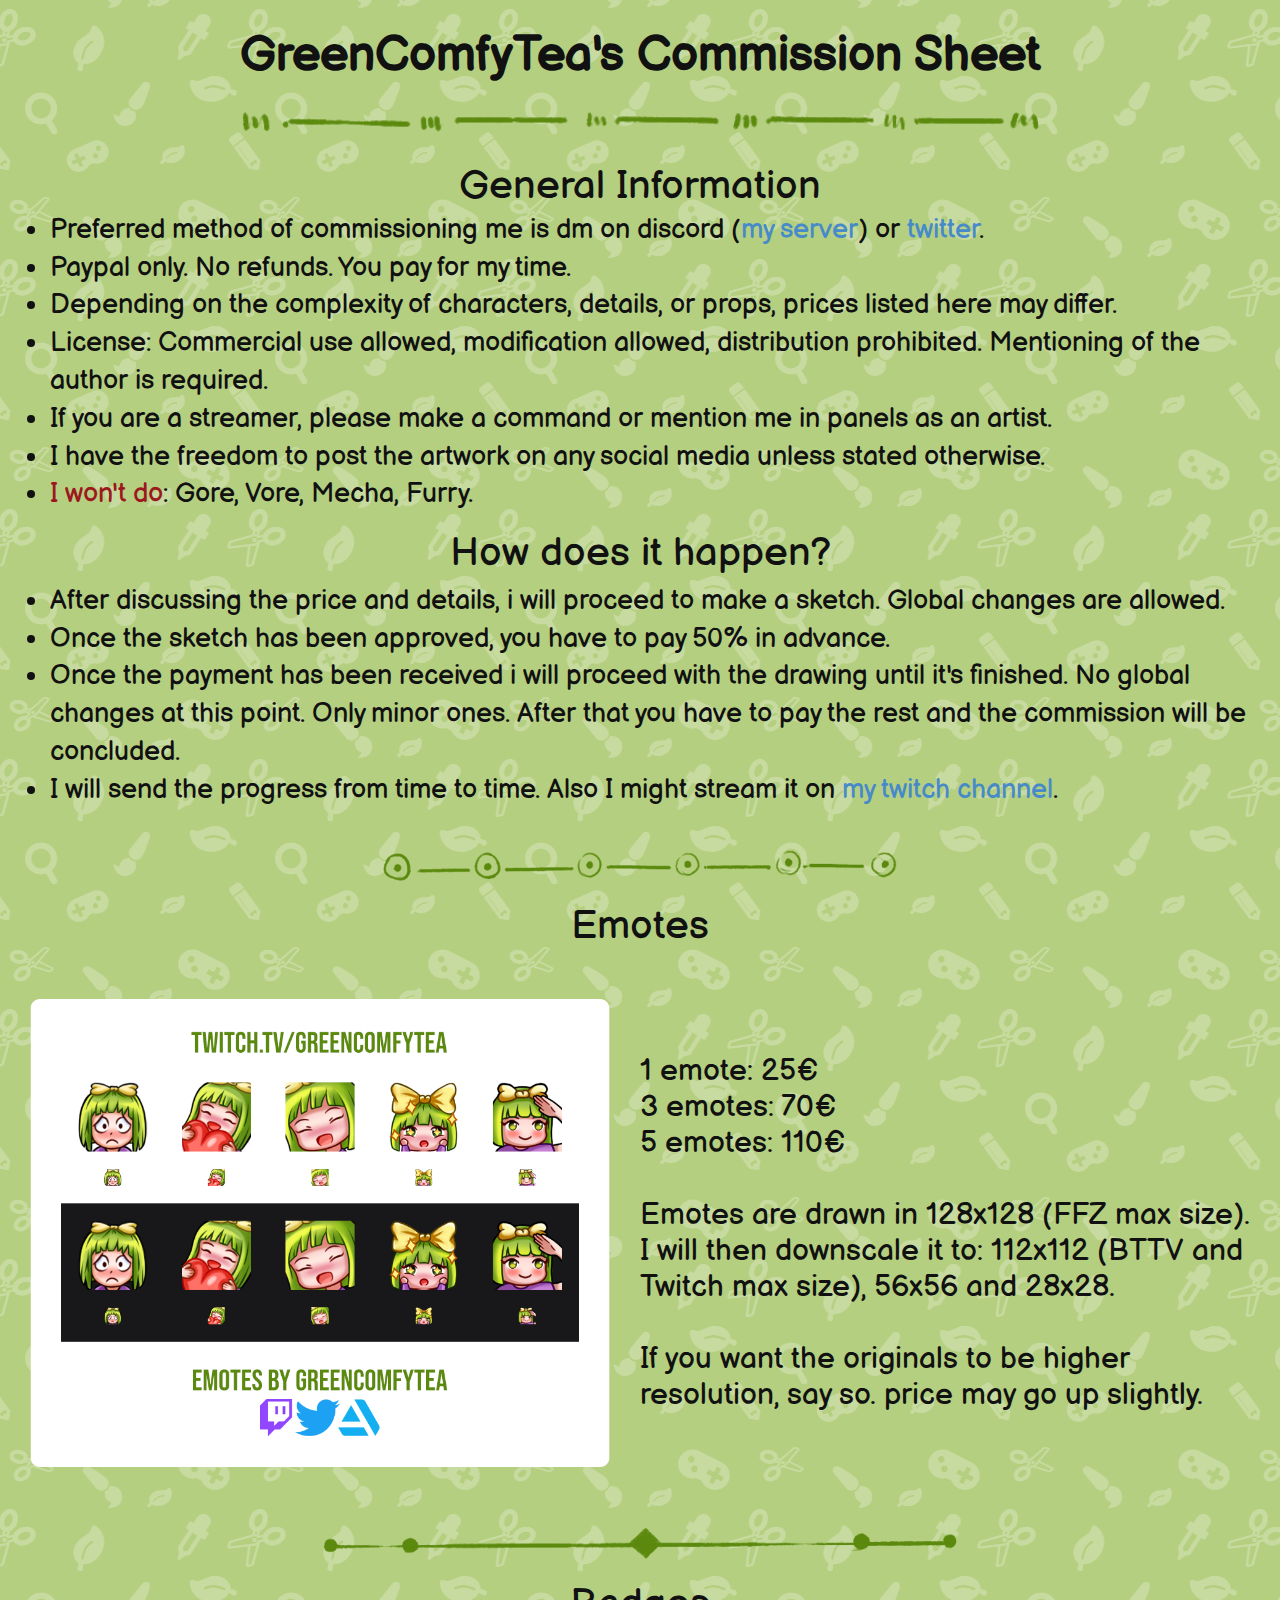
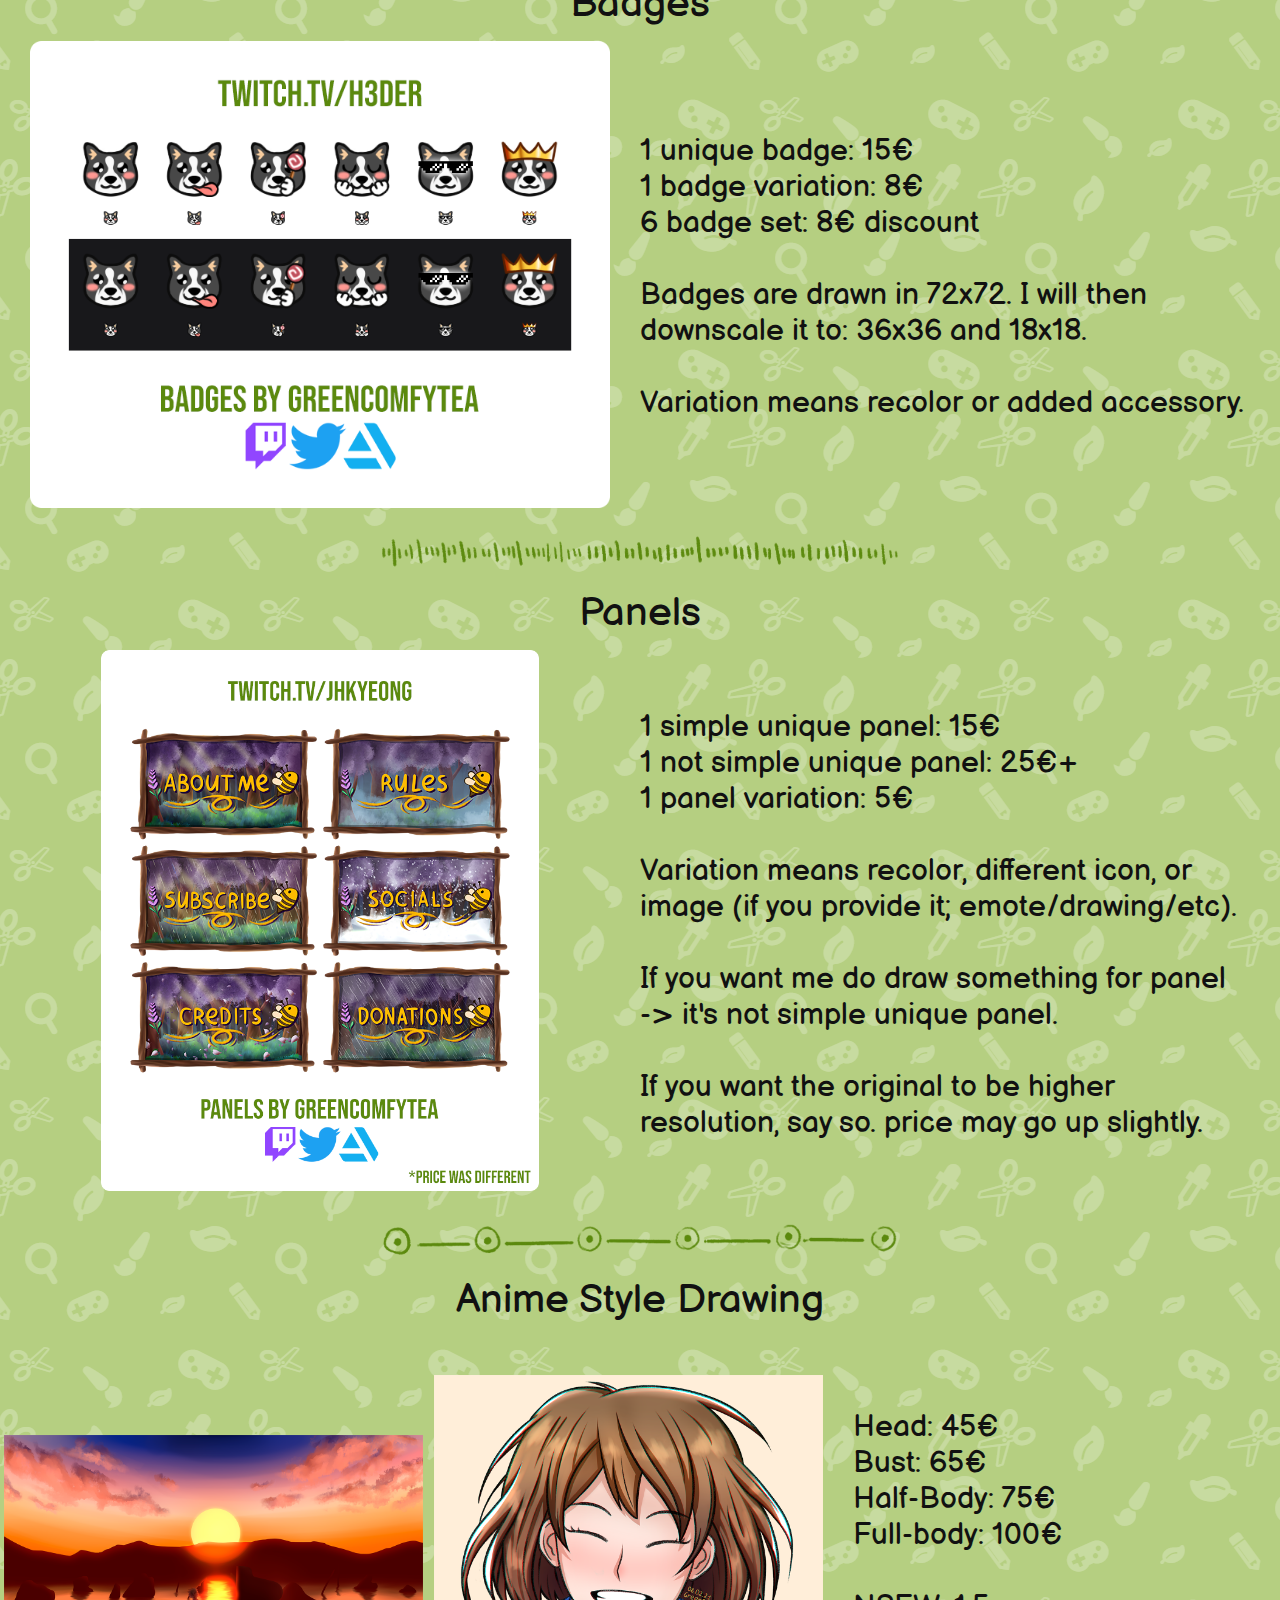
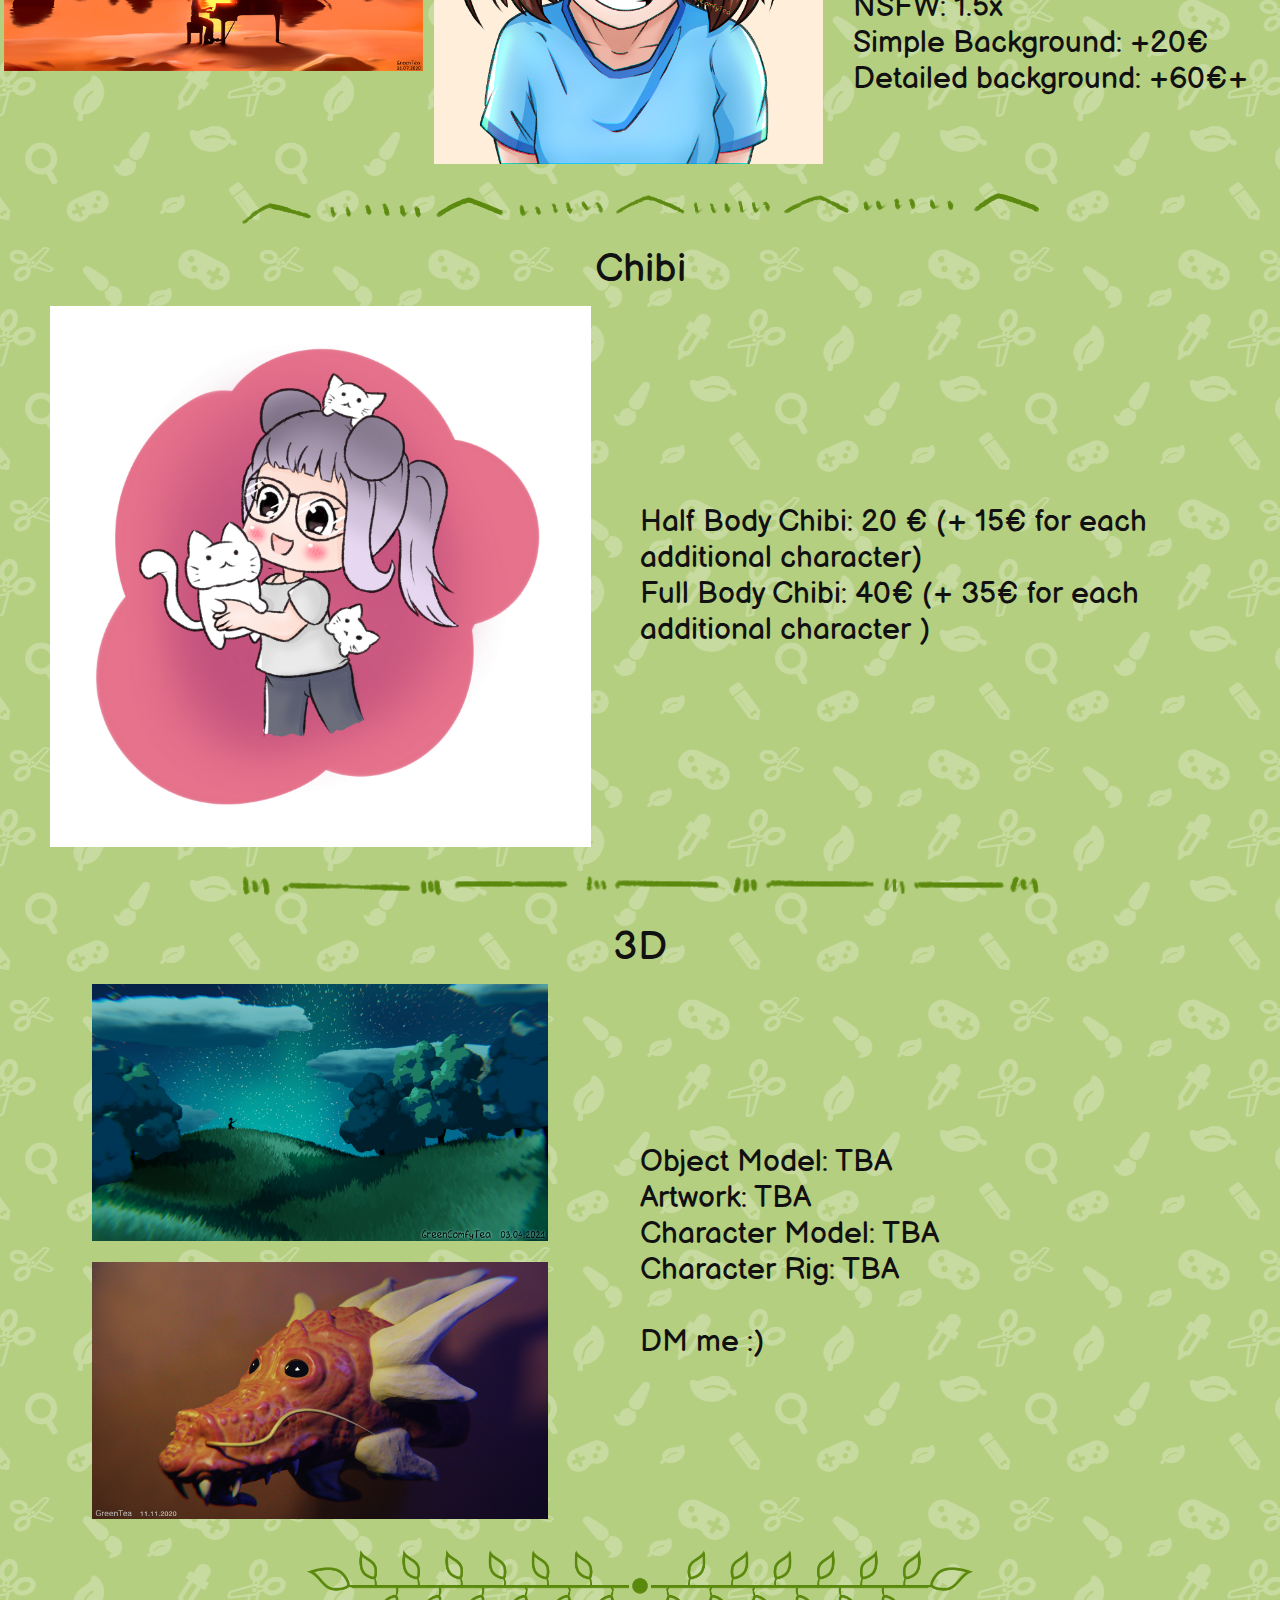
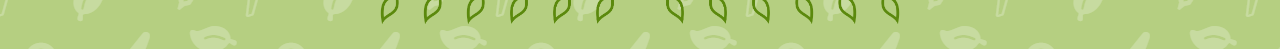
<file: index.html>
<!DOCTYPE html>
<html style="font-size: 16px;" lang="en-LV">
  <head>
    <meta name="viewport" content="width=device-width, initial-scale=1.0">
    <meta charset="utf-8">
    <meta name="keywords" content="art, artist, artwork, commission, green tea, tea, twitch, streamer, streaming, emotes, drawing, digital, digital drawing, design, 3d, 3d artwork, modelling, 3d modelling, 3d character, 3d rigging, rigging, live2d, live2d avatar, live2d model, vtuber, avatar, vtuber avatar, vtuber model, money, price, luxury, talent, talented, genius">
    <meta name="description" content="Remember! Reality's an illusion, the universe is a hologram, buy gold! Byeeee!">
    <meta name="page_type" content="np-template-header-footer-from-plugin">
    <title>GreenComfyTea's Commission Sheet</title>
    <link rel="stylesheet" href="nicepage.css" media="screen">
<link rel="stylesheet" href="index.css" media="screen">
    <script class="u-script" type="text/javascript" src="jquery.js" defer=""></script>
    <script class="u-script" type="text/javascript" src="nicepage.js" defer=""></script>
    <link rel="icon" href="images/favicon.png">
    
    <link id="u-theme-google-font" rel="stylesheet" href="https://fonts.googleapis.com/css?family=Roboto:100,100i,300,300i,400,400i,500,500i,700,700i,900,900i|Open+Sans:300,300i,400,400i,600,600i,700,700i,800,800i">
    
    
    
    
    
    
    
    
    
    
    
    
    
    
    
    
    
    <script type="application/ld+json">{
		"@context": "http://schema.org",
		"@type": "Organization",
		"name": "GreenComfyTea"
}</script>
    <meta property="og:title" content="GreenComfyTea's Commission Sheet">
    <meta property="og:type" content="website">
    <meta property="og:description" content="Remember! Reality's an illusion, the universe is a hologram, buy gold! Byeeee!">
    <meta name="theme-color" content="#478ac9">
  </head>
  <body data-home-page="index.html" data-home-page-title="index" class="u-body u-image u-image-tiles" style="background-position: 50% 50%; background-image: url(&quot;images/tile.png&quot;);"><header class="u-clearfix u-header u-header" id="sec-3b6c"><div class="u-clearfix u-sheet u-valign-middle-lg u-valign-middle-xl u-sheet-1">
        <div class="u-container-style u-custom-color-5 u-expanded-width-md u-expanded-width-sm u-expanded-width-xs u-group u-shape-rectangle u-group-1">
          <div class="u-container-layout u-valign-top-md u-valign-top-sm u-valign-top-xs u-container-layout-1">
            <h1 class="u-align-center u-text u-text-1">GreenComfyTea's Commission Sheet</h1>
          </div>
        </div>
      </div></header>
    <section class="u-clearfix u-section-1" id="sec-c059">
      <div class="u-clearfix u-sheet u-sheet-1">
        <div class="u-absolute-hcenter-xl u-container-style u-custom-color-5 u-expanded-height-xl u-expanded-width-lg u-expanded-width-md u-expanded-width-sm u-expanded-width-xs u-group u-shape-rectangle u-group-1">
          <div class="u-container-layout u-valign-middle-md u-valign-middle-sm u-valign-middle-xs u-container-layout-1">
            <img class="u-image u-image-contain u-image-default u-image-1" src="images/6.png" alt="" data-image-width="758" data-image-height="19">
          </div>
        </div>
      </div>
    </section>
    <section class="skrollable u-align-left u-clearfix u-section-2" id="sec-4b96">
      <div class="u-clearfix u-sheet u-valign-middle-sm u-valign-middle-xl u-valign-middle-xs u-sheet-1">
        <div class="u-clearfix u-custom-color-5 u-expanded-width-lg u-expanded-width-md u-expanded-width-sm u-expanded-width-xs u-layout-wrap u-layout-wrap-1">
          <div class="u-gutter-0 u-layout" style="">
            <div class="u-layout-col" style="">
              <div class="u-align-center-md u-align-center-sm u-align-center-xs u-container-style u-layout-cell u-size-30 u-layout-cell-1">
                <div class="u-container-layout u-valign-middle-xl u-valign-top-xs u-container-layout-1">
                  <h2 class="u-text u-text-default-xl u-text-1">General Information</h2>
                </div>
              </div>
              <div class="u-align-left u-container-style u-layout-cell u-size-30 u-layout-cell-2">
                <div class="u-container-layout u-container-layout-2">
                  <ul class="u-text u-text-2">
                    <li>Preferred method of commissioning me is dm on discord (<a href="https://discord.gg/HyuVEyR" c="" class="u-active-none u-border-none u-btn u-button-style u-custom-font u-hover-none u-none u-text-palette-1-base u-btn-1">my server</a>) or&nbsp;<a href="https://twitter.com/GreenComfyTea" c="" class="u-active-none u-border-none u-btn u-button-link u-button-style u-custom-font u-hover-none u-none u-text-palette-1-base u-btn-2">twitter</a>.
                    </li>
                    <li>Paypal only. No refunds. You pay for ​my time.</li>
                    <li>Depending on the complexity of characters, details, or props, prices listed here may differ.</li>
                    <li>License: Commercial use allowed, modification allowed, distribution prohibited. Mentioning of the author is required.</li>
                    <li>If you are a streamer, please make a command or mention me in panels as an artist.</li>
                    <li>I have the freedom to post the artwork on any social media unless stated otherwise.<br>
                    </li>
                    <li>
                      <span class="u-text-custom-color-6">I won't do</span>: Gore, Vore, Mecha, Furry.
                    </li>
                  </ul>
                </div>
              </div>
            </div>
          </div>
        </div>
      </div>
    </section>
    <section class="skrollable u-align-left u-clearfix u-section-3" id="sec-a62b">
      <div class="u-clearfix u-sheet u-valign-middle u-sheet-1">
        <div class="u-clearfix u-custom-color-5 u-expanded-width-lg u-expanded-width-md u-expanded-width-sm u-expanded-width-xs u-layout-wrap u-layout-wrap-1">
          <div class="u-gutter-0 u-layout" style="">
            <div class="u-layout-col" style="">
              <div class="u-align-center-md u-align-center-sm u-align-center-xs u-container-style u-layout-cell u-size-30 u-layout-cell-1">
                <div class="u-container-layout u-valign-middle-xs u-valign-top-lg u-valign-top-md u-valign-top-sm u-valign-top-xl u-container-layout-1">
                  <h2 class="u-text u-text-default u-text-1">How does it happen?</h2>
                </div>
              </div>
              <div class="u-align-left u-container-style u-layout-cell u-size-30 u-layout-cell-2">
                <div class="u-container-layout u-container-layout-2">
                  <ul class="u-text u-text-2">
                    <li style="">After discussing the price and details, i will proceed to make a sketch. Global changes are allowed.&nbsp;</li>
                    <li style="">Once the sketch has been approved, you have to pay 50% in advance.&nbsp;</li>
                    <li style="">Once the payment has been received i will proceed with the drawing until it's finished. No global changes at this point. Only minor ones. After that you have to pay the rest and the commission will be concluded.</li>
                    <li>I will send the progress from time to time. Also I might stream it on&nbsp;<a href="https://twitch.tv/GreenComfyTea" c="" class="u-active-none u-border-none u-btn u-button-link u-button-style u-custom-font u-hover-none u-none u-text-palette-1-base u-btn-1">my twitch channel</a>.
                    </li>
                  </ul>
                </div>
              </div>
            </div>
          </div>
        </div>
      </div>
    </section>
    <section class="u-clearfix u-section-4" id="sec-2f65">
      <div class="u-clearfix u-sheet u-valign-middle-md u-valign-middle-sm u-valign-middle-xs u-sheet-1">
        <div class="u-absolute-hcenter-xl u-container-style u-custom-color-5 u-expanded-height-xl u-expanded-width-lg u-expanded-width-md u-expanded-width-sm u-expanded-width-xs u-group u-shape-rectangle u-group-1">
          <div class="u-container-layout u-valign-middle-lg u-valign-top-sm u-container-layout-1">
            <img class="u-expanded-width-md u-image u-image-contain u-image-default u-image-1" src="images/5.png" alt="" data-image-width="762" data-image-height="46">
          </div>
        </div>
      </div>
    </section>
    <section class="skrollable u-align-left u-clearfix u-section-5" id="sec-227f">
      <div class="u-clearfix u-sheet u-valign-middle u-sheet-1">
        <div class="u-clearfix u-custom-color-5 u-expanded-width-lg u-expanded-width-md u-expanded-width-sm u-expanded-width-xs u-layout-wrap u-layout-wrap-1">
          <div class="u-layout" style="">
            <div class="u-layout-col" style="">
              <div class="u-size-30">
                <div class="u-layout-col">
                  <div class="u-container-style u-layout-cell u-shape-rectangle u-size-60 u-layout-cell-1">
                    <div class="u-container-layout u-valign-middle-lg u-valign-middle-xl u-valign-top-md u-valign-top-sm u-valign-top-xs u-container-layout-1">
                      <h2 class="u-text u-text-default u-text-1">Emotes</h2>
                    </div>
                  </div>
                </div>
              </div>
              <div class="u-size-30" style="">
                <div class="u-layout-row" style="">
                  <div class="u-align-left u-container-style u-layout-cell u-size-30 u-layout-cell-2">
                    <div class="u-container-layout u-container-layout-2">
                      <img class="u-absolute-hcenter-sm u-absolute-hcenter-xs u-expanded-height-xs u-expanded-width-lg u-expanded-width-md u-expanded-width-xl u-image u-image-contain u-image-default u-image-1" src="images/greencomfyteaemotecard2.png" alt="" data-image-width="772" data-image-height="758">
                    </div>
                  </div>
                  <div class="u-container-style u-layout-cell u-size-30 u-layout-cell-3">
                    <div class="u-container-layout u-valign-middle-lg u-valign-middle-xl u-valign-top-md u-container-layout-3">
                      <p class="u-text u-text-2">1 emote: 25€<br>3 emotes: 70€<br>5 emotes: 110€<br>
                        <br>Emotes are drawn in 128x128 (FFZ max size). I will then downscale it to: 112x112 (BTTV and Twitch max size), 56x56 and 28x28.<br>
                        <br>If you want the originals to be higher resolution, say so. price may go up slightly.<br>
                      </p>
                    </div>
                  </div>
                </div>
              </div>
            </div>
          </div>
        </div>
      </div>
    </section>
    <section class="u-clearfix u-section-6" id="sec-d68f">
      <div class="u-clearfix u-sheet u-valign-middle-md u-valign-middle-sm u-valign-middle-xs u-sheet-1">
        <div class="u-absolute-hcenter-xl u-container-style u-custom-color-5 u-expanded-height-xl u-expanded-width-lg u-expanded-width-md u-expanded-width-sm u-expanded-width-xs u-group u-shape-rectangle u-group-1">
          <div class="u-container-layout u-valign-middle-lg u-valign-middle-md u-valign-middle-sm u-valign-middle-xs u-container-layout-1">
            <img class="u-expanded-width-md u-expanded-width-sm u-expanded-width-xs u-image u-image-contain u-image-default u-image-1" src="images/3.png" alt="" data-image-width="777" data-image-height="38">
          </div>
        </div>
      </div>
    </section>
    <section class="u-align-center u-clearfix u-section-7" id="sec-eba0">
      <div class="u-clearfix u-sheet u-valign-middle-xl u-sheet-1">
        <div class="u-clearfix u-custom-color-5 u-expanded-width-lg u-expanded-width-md u-expanded-width-sm u-expanded-width-xs u-layout-wrap u-layout-wrap-1">
          <div class="u-layout">
            <div class="u-layout-col">
              <div class="u-size-30">
                <div class="u-layout-col">
                  <div class="u-align-center-xs u-container-style u-layout-cell u-size-60 u-layout-cell-1">
                    <div class="u-container-layout u-valign-bottom-xl u-valign-top-sm u-valign-top-xs u-container-layout-1">
                      <h2 class="u-text u-text-1">Badges<br>
                      </h2>
                    </div>
                  </div>
                </div>
              </div>
              <div class="u-size-30">
                <div class="u-layout-row">
                  <div class="u-align-left u-container-style u-layout-cell u-size-30 u-layout-cell-2">
                    <div class="u-container-layout u-valign-middle-md u-valign-middle-sm u-valign-top-xs u-container-layout-2">
                      <img class="u-expanded-width-lg u-expanded-width-md u-expanded-width-xl u-expanded-width-xs u-image u-image-contain u-image-default u-image-1" src="images/h3derbadgecard.png" alt="" data-image-width="748" data-image-height="602">
                    </div>
                  </div>
                  <div class="u-container-style u-layout-cell u-size-30 u-layout-cell-3">
                    <div class="u-container-layout u-container-layout-3">
                      <p class="u-text u-text-2">1 unique badge: 15€<br>1 badge variation: 8€<br>6 badge set: 8€ discount<br>
                        <br>Badges are drawn in 72x72. I will then downscale it to: 36x36 and 18x18.<br>
                        <br>Variation means recolor or added accessory.
                      </p>
                    </div>
                  </div>
                </div>
              </div>
            </div>
          </div>
        </div>
      </div>
    </section>
    <section class="u-clearfix u-section-8" id="sec-93bd">
      <div class="u-clearfix u-sheet u-valign-middle-md u-valign-middle-sm u-valign-middle-xs u-sheet-1">
        <div class="u-absolute-hcenter-xl u-container-style u-custom-color-5 u-expanded-height-xl u-expanded-width-lg u-expanded-width-md u-expanded-width-sm u-expanded-width-xs u-group u-shape-rectangle u-group-1">
          <div class="u-container-layout u-valign-top-lg u-container-layout-1">
            <img class="u-expanded-width-md u-expanded-width-sm u-expanded-width-xs u-image u-image-contain u-image-default u-image-1" src="images/4.png" alt="" data-image-width="781" data-image-height="47">
          </div>
        </div>
      </div>
    </section>
    <section class="u-align-left u-clearfix u-section-9" id="sec-bf59">
      <div class="u-clearfix u-sheet u-sheet-1">
        <div class="u-clearfix u-custom-color-5 u-expanded-width-lg u-expanded-width-md u-expanded-width-sm u-expanded-width-xs u-layout-wrap u-layout-wrap-1">
          <div class="u-layout">
            <div class="u-layout-col">
              <div class="u-size-30">
                <div class="u-layout-col">
                  <div class="u-container-style u-layout-cell u-size-60 u-layout-cell-1">
                    <div class="u-container-layout u-valign-top u-container-layout-1">
                      <h2 class="u-text u-text-default u-text-1">Panels</h2>
                    </div>
                  </div>
                </div>
              </div>
              <div class="u-size-30">
                <div class="u-layout-row">
                  <div class="u-align-center-sm u-align-center-xs u-align-left-lg u-align-left-md u-align-left-xl u-container-style u-layout-cell u-size-30 u-layout-cell-2">
                    <div class="u-container-layout u-valign-middle-md u-valign-middle-sm u-valign-middle-xs u-container-layout-2">
                      <img class="u-absolute-hcenter-sm u-absolute-hcenter-xs u-align-center-sm u-align-center-xs u-expanded-width u-image u-image-contain u-image-default u-image-1" src="images/jhkyeongpanelcard.png" alt="" data-image-width="750" data-image-height="928">
                    </div>
                  </div>
                  <div class="u-container-style u-layout-cell u-size-30 u-layout-cell-3">
                    <div class="u-container-layout u-valign-middle-xl u-container-layout-3">
                      <p class="u-text u-text-2">1 simple unique panel: 15€<br>1 not simple unique panel: 25€+<br>1 panel variation: 5€<br>
                        <br>Variation means recolor, different icon, or image (if you provide it; emote/drawing/etc).&nbsp;<br>
                        <br>If you want me do draw something for panel<br>-&gt; it's not simple unique panel.<br>
                        <br>If you want the original to be higher resolution, say so. price may go up slightly.
                      </p>
                    </div>
                  </div>
                </div>
              </div>
            </div>
          </div>
        </div>
      </div>
    </section>
    <section class="u-clearfix u-section-10" id="sec-1802">
      <div class="u-clearfix u-sheet u-valign-middle-md u-valign-middle-sm u-valign-middle-xs u-sheet-1">
        <div class="u-absolute-hcenter-xl u-container-style u-custom-color-5 u-expanded-height-xl u-expanded-width-lg u-expanded-width-md u-expanded-width-sm u-expanded-width-xs u-group u-shape-rectangle u-group-1">
          <div class="u-container-layout u-valign-top-sm u-container-layout-1">
            <img class="u-expanded-width-xs u-image u-image-contain u-image-default u-image-1" src="images/5.png" alt="" data-image-width="762" data-image-height="46">
          </div>
        </div>
      </div>
    </section>
    <section class="u-align-left u-clearfix u-section-11" id="sec-a500">
      <div class="u-clearfix u-sheet u-valign-middle-lg u-valign-middle-md u-valign-middle-sm u-valign-middle-xl u-sheet-1">
        <div class="u-clearfix u-custom-color-5 u-expanded-width-lg u-expanded-width-md u-expanded-width-sm u-expanded-width-xs u-layout-wrap u-layout-wrap-1">
          <div class="u-layout">
            <div class="u-layout-col">
              <div class="u-size-30">
                <div class="u-layout-col">
                  <div class="u-container-style u-layout-cell u-size-60 u-layout-cell-1">
                    <div class="u-container-layout u-valign-top u-container-layout-1">
                      <h2 class="u-text u-text-default u-text-1">Anime ​Style Drawing</h2>
                    </div>
                  </div>
                </div>
              </div>
              <div class="u-size-30">
                <div class="u-layout-row">
                  <div class="u-align-left u-container-style u-layout-cell u-size-30-lg u-size-30-md u-size-30-sm u-size-30-xs u-size-40-xl u-layout-cell-2">
                    <div class="u-container-layout u-valign-top-lg u-valign-top-md u-valign-top-sm u-container-layout-2">
                      <img class="u-image u-image-contain u-image-default u-preserve-proportions u-image-1" src="images/waterjuggg_bg_1280px.png" alt="" data-image-width="1280" data-image-height="1280">
                      <img class="u-image u-image-contain u-image-default u-image-2" src="images/kaworu_720p.png" alt="" data-image-width="1280" data-image-height="720">
                    </div>
                  </div>
                  <div class="u-container-style u-layout-cell u-size-20-xl u-size-30-lg u-size-30-md u-size-30-sm u-size-30-xs u-layout-cell-3">
                    <div class="u-container-layout u-valign-middle-lg u-valign-middle-md u-valign-middle-sm u-valign-middle-xl u-container-layout-3">
                      <p class="u-text u-text-2">Head: 45€<br>Bust: 65€<br>Half-Body: 75€<br>Full-body: 100€<br>
                        <br>NSFW: 1.5x<br>Simple Background: +20€<br>Detailed background: +60€+<br>
                      </p>
                    </div>
                  </div>
                </div>
              </div>
            </div>
          </div>
        </div>
      </div>
    </section>
    <section class="u-clearfix u-section-12" id="sec-e9c1">
      <div class="u-clearfix u-sheet u-valign-middle-sm u-valign-middle-xs u-sheet-1">
        <div class="u-absolute-hcenter-xl u-container-style u-custom-color-5 u-expanded-height-xl u-expanded-width-lg u-expanded-width-md u-expanded-width-sm u-expanded-width-xs u-group u-shape-rectangle u-group-1">
          <div class="u-container-layout u-valign-top-lg u-container-layout-1">
            <img class="u-expanded-width-xs u-image u-image-contain u-image-default u-image-1" src="images/2.png" alt="" data-image-width="797" data-image-height="31">
          </div>
        </div>
      </div>
    </section>
    <section class="u-align-left u-clearfix u-section-13" id="sec-f4ce">
      <div class="u-clearfix u-sheet u-valign-middle u-sheet-1">
        <div class="u-clearfix u-custom-color-5 u-expanded-width-lg u-expanded-width-md u-expanded-width-sm u-expanded-width-xs u-layout-wrap u-layout-wrap-1">
          <div class="u-layout">
            <div class="u-layout-col">
              <div class="u-size-30">
                <div class="u-layout-col">
                  <div class="u-container-style u-layout-cell u-size-60 u-layout-cell-1">
                    <div class="u-container-layout u-valign-top u-container-layout-1">
                      <h2 class="u-text u-text-default u-text-1">Chibi</h2>
                    </div>
                  </div>
                </div>
              </div>
              <div class="u-size-30">
                <div class="u-layout-row">
                  <div class="u-align-left u-container-style u-layout-cell u-size-30 u-layout-cell-2">
                    <div class="u-container-layout u-container-layout-2">
                      <img class="u-absolute-hcenter-sm u-absolute-hcenter-xs u-expanded-height-sm u-expanded-height-xs u-expanded-width-lg u-expanded-width-md u-expanded-width-xl u-image u-image-contain u-image-default u-image-1" src="images/wendy.png" alt="" data-image-width="1920" data-image-height="1920">
                    </div>
                  </div>
                  <div class="u-container-style u-layout-cell u-size-30 u-layout-cell-3">
                    <div class="u-container-layout u-valign-middle-xl u-container-layout-3">
                      <p class="u-text u-text-2">Half Body Chibi: 20 € (+ 15€ for each additional character)<br>Full Body Chibi: 40€ (+ 35€ for each additional character )
                      </p>
                    </div>
                  </div>
                </div>
              </div>
            </div>
          </div>
        </div>
      </div>
    </section>
    <section class="u-clearfix u-section-14" id="sec-788b">
      <div class="u-clearfix u-sheet u-valign-middle-md u-valign-middle-sm u-valign-middle-xs u-sheet-1">
        <div class="u-absolute-hcenter-xl u-container-style u-custom-color-5 u-expanded-height-xl u-expanded-width-lg u-expanded-width-md u-expanded-width-sm u-expanded-width-xs u-group u-shape-rectangle u-group-1">
          <div class="u-container-layout u-valign-top-lg u-valign-top-md u-container-layout-1">
            <img class="u-expanded-width-xs u-image u-image-contain u-image-default u-image-1" src="images/6.png" alt="" data-image-width="758" data-image-height="19">
          </div>
        </div>
      </div>
    </section>
    <section class="u-align-left u-clearfix u-section-15" id="sec-cacf">
      <div class="u-clearfix u-sheet u-sheet-1">
        <div class="u-clearfix u-custom-color-5 u-expanded-width-lg u-expanded-width-md u-expanded-width-sm u-expanded-width-xs u-layout-wrap u-layout-wrap-1">
          <div class="u-layout">
            <div class="u-layout-col">
              <div class="u-size-30">
                <div class="u-layout-col">
                  <div class="u-container-style u-layout-cell u-size-60 u-layout-cell-1">
                    <div class="u-container-layout u-valign-bottom-lg u-valign-bottom-xl u-valign-top-md u-valign-top-sm u-valign-top-xs u-container-layout-1">
                      <h2 class="u-text u-text-default u-text-1">3D</h2>
                    </div>
                  </div>
                </div>
              </div>
              <div class="u-size-30">
                <div class="u-layout-row">
                  <div class="u-align-left u-container-style u-layout-cell u-size-30 u-layout-cell-2">
                    <div class="u-container-layout u-container-layout-2">
                      <img class="u-expanded-width-lg u-expanded-width-md u-expanded-width-xl u-expanded-width-xs u-image u-image-contain u-image-default u-image-1" src="images/grass_right.png" alt="" data-image-width="1600" data-image-height="900">
                      <img class="u-expanded-width-lg u-expanded-width-md u-expanded-width-xl u-expanded-width-xs u-image u-image-contain u-image-default u-image-2" src="images/Dragon.png" alt="" data-image-width="1600" data-image-height="900">
                    </div>
                  </div>
                  <div class="u-container-style u-layout-cell u-size-30 u-layout-cell-3">
                    <div class="u-container-layout u-container-layout-3">
                      <p class="u-text u-text-2">Object Model: TBA<br>Artwork: TBA<br>Character Model: TBA<br>Character Rig: TBA<br>
                        <br>DM me :)
                      </p>
                    </div>
                  </div>
                </div>
              </div>
            </div>
          </div>
        </div>
      </div>
    </section>
    <section class="u-align-left u-clearfix u-section-16" id="sec-7c77">
      <div class="u-clearfix u-sheet u-sheet-1">
        <div class="u-container-style u-custom-color-5 u-expanded-width-lg u-expanded-width-md u-expanded-width-sm u-expanded-width-xs u-group u-shape-rectangle u-group-1">
          <div class="u-container-layout u-valign-middle-md u-valign-middle-sm u-valign-middle-xs u-container-layout-1">
            <img class="u-expanded-width u-image u-image-contain u-image-default u-image-1" alt="" data-image-width="2447" data-image-height="272" src="images/11.png">
          </div>
        </div>
      </div>
    </section>
  </body>
</html>
</file>
